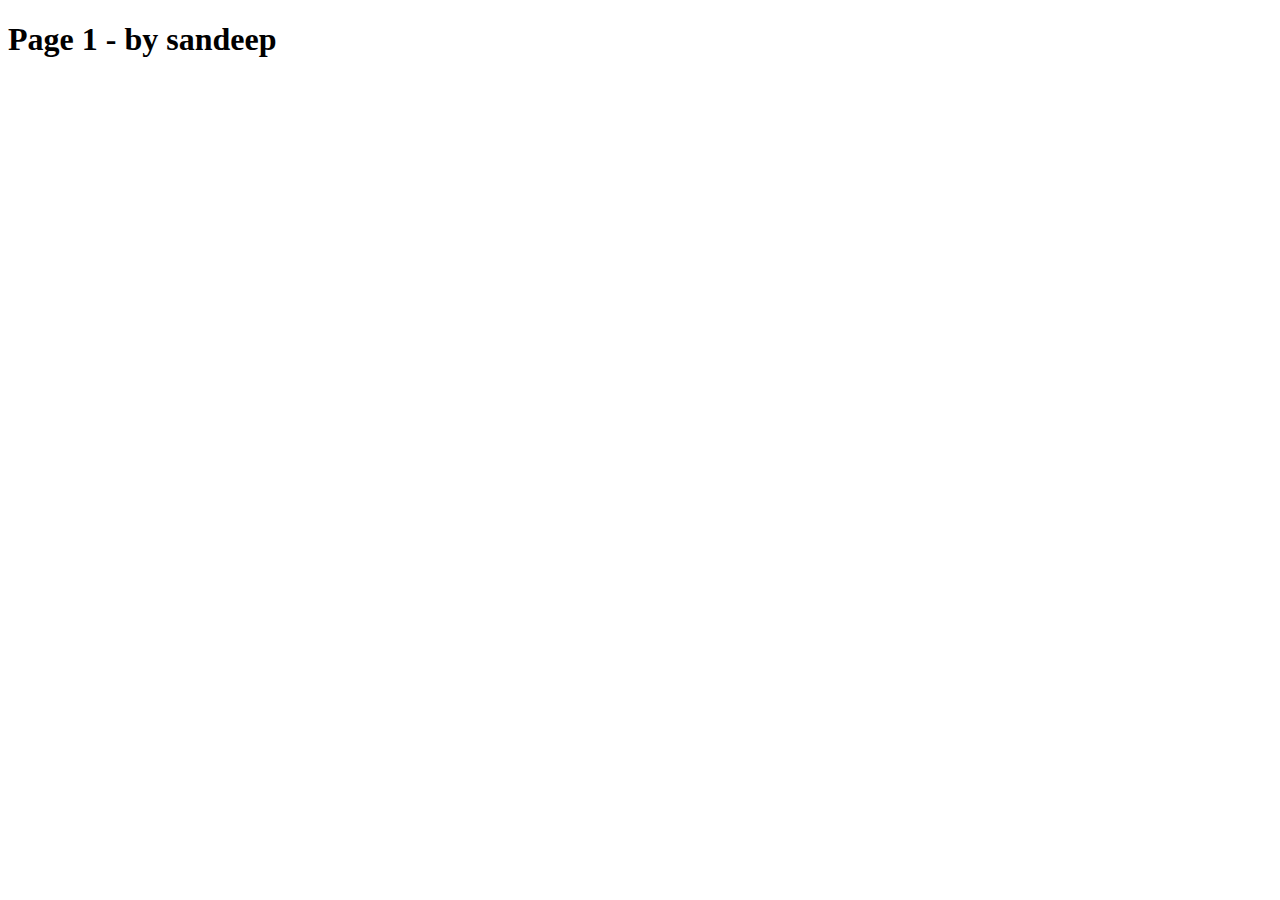
<file: pageOne.html>
<!DOCTYPE html>
<html lang="en">
<head>
    <meta charset="UTF-8">
    <meta name="viewport" content="width=device-width, initial-scale=1.0">
    <title>PAGE ONE</title>
</head>
<body>
    <h1>Page 1 - by sandeep</h1>
</body>
</html>
</file>
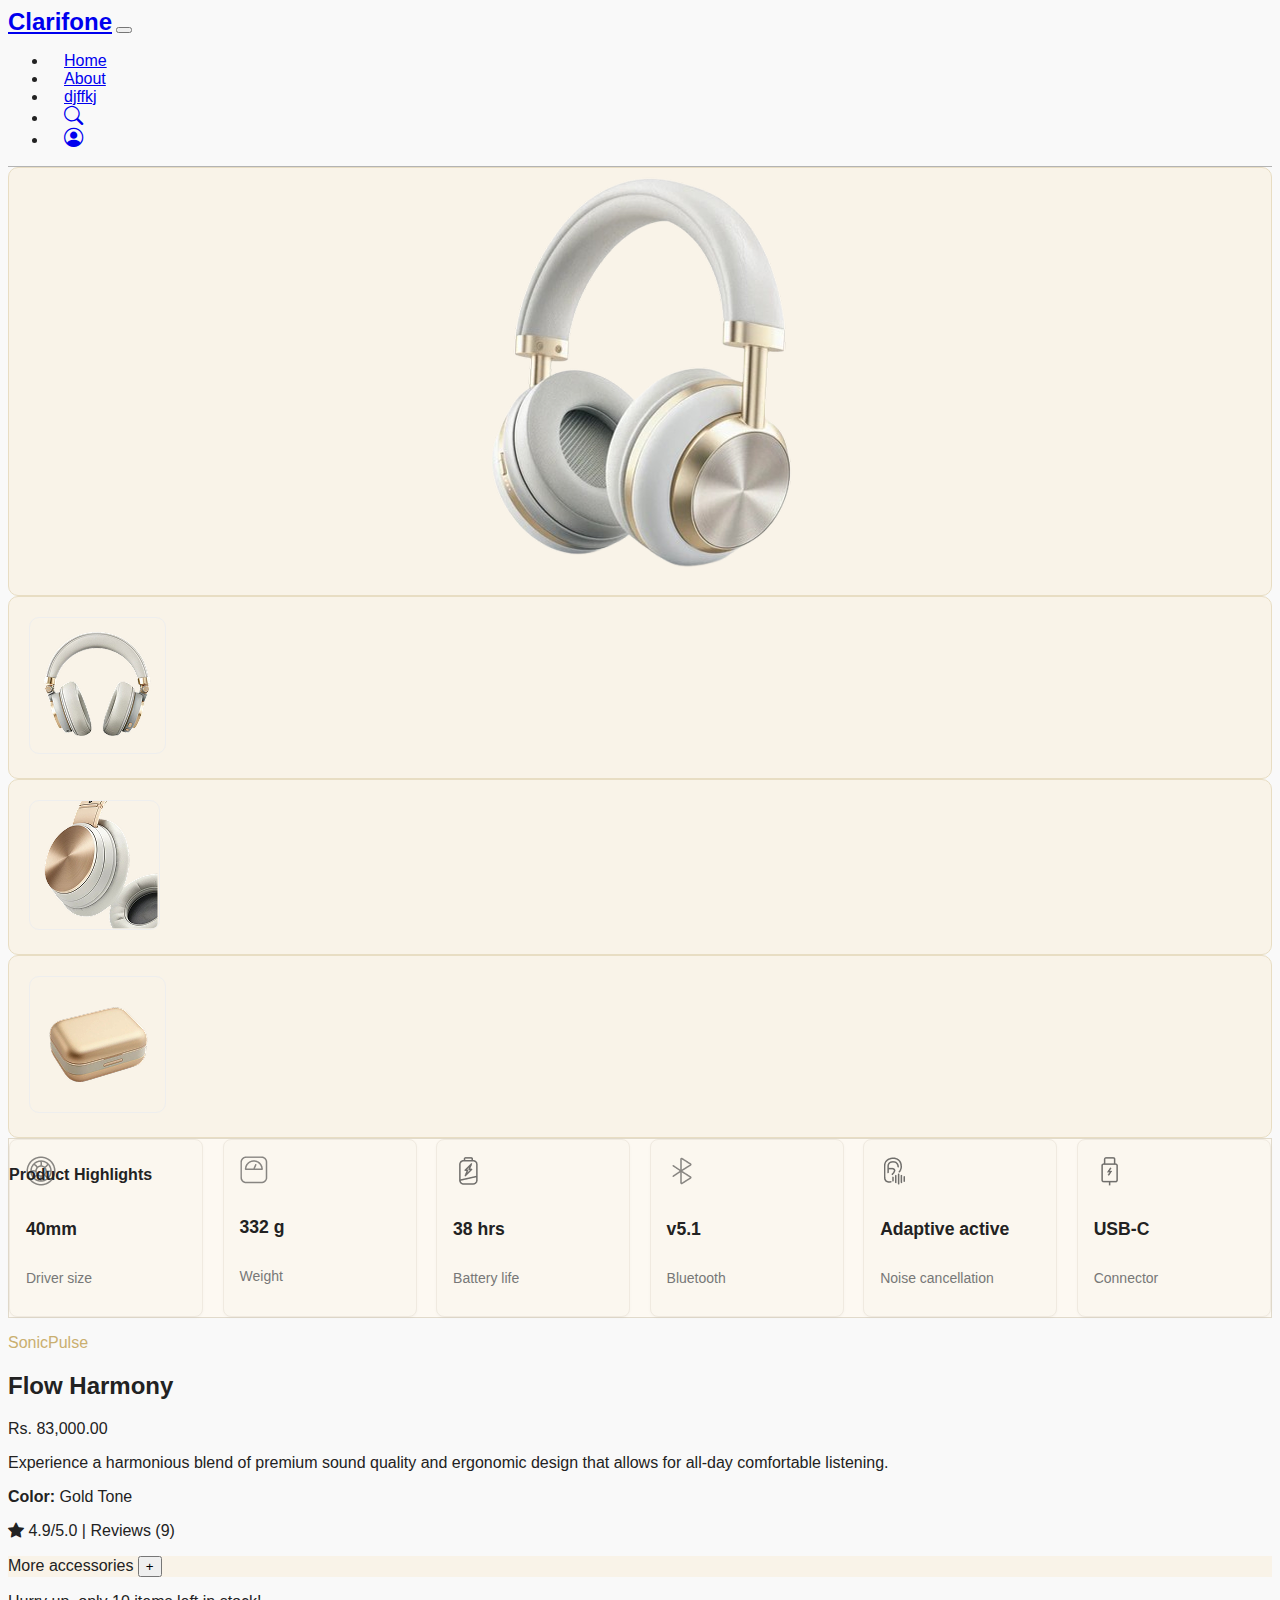
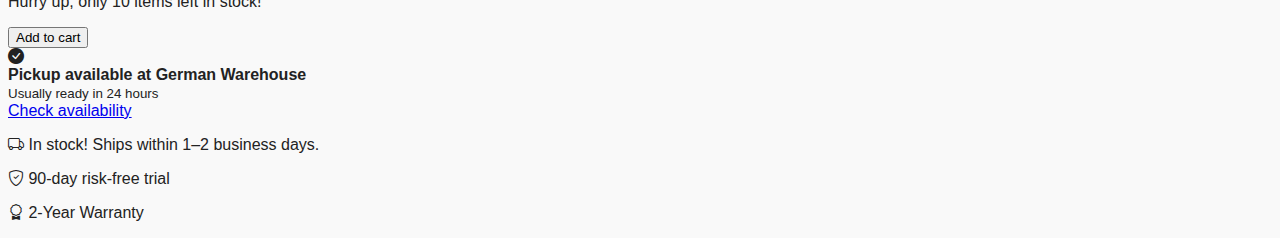
<file: pageTwo.html>
<!DOCTYPE html>
<html lang="en">

<head>
    <meta charset="UTF-8" />
    <meta name="viewport" content="width=device-width, initial-scale=1.0" />
    <title>Clarifone | Product Page</title>

    <!-- Bootstrap CSS -->
    <link href="https://cdn.jsdelivr.net/npm/bootstrap@5.3.7/dist/css/bootstrap.min.css" rel="stylesheet"
        integrity="sha384-LN+7fdVzj6u52u30Kp6M/trliBMCMKTyK833zpbD+pXdCLuTusPj697FH4R/5mcr" crossorigin="anonymous" />

    <!-- Custom CSS -->
    <link rel="stylesheet" href="style.css" />
</head>

<body>
    <header class="bg-light main-header">
        <nav class="navbar navbar-expand-lg container">
            <a class="navbar-brand" href="#">Clarifone</a>
            <button class="navbar-toggler" type="button" data-bs-toggle="collapse" data-bs-target="#navLinks"
                aria-controls="navLinks" aria-expanded="false" aria-label="Toggle navigation">
                <span class="navbar-toggler-icon"></span>
            </button>

            <div class="collapse navbar-collapse" id="navLinks">
                <ul class="navbar-nav ms-auto align-items-center">
                    <li class="nav-item"><a class="nav-link" href="#">Home</a></li>
                    <li class="nav-item"><a class="nav-link" href="#">About</a></li>
                    <li class="nav-item"><a class="nav-link" href="#"> djffkj</a></li>
                    <li class="nav-item">
                        <a class="nav-link" href="#"><i class="bi bi-search"></i></a>
                    </li>
                    <li class="nav-item">
                        <a class="nav-link" href="#"><i class="bi bi-person-circle"></i></a>
                    </li>
                </ul>
            </div>
        </nav>
    </header>

    <section class="product-detail py-5">
        <div class="container">
            <div class="row g-5 justify-content-between">
                <!-- Left Side -->
                <div class="col-lg-7">
                    <div class="row">
                        <div class="col-lg-10 mb-3">
                            <div class="main-banner-img">
                                <img src="./assets/images-page-2/banner-img.png" alt="Main Product"
                                    class="img-fluid rounded" />
                            </div>
                        </div>

                        <div class="col-lg-2 d-flex flex-column gap-3">
                            <div class="product-img-box">
                                <img src="./assets/images-page-2/product-img-1.png" alt="Thumbnail 1"
                                    class="img-fluid rounded" />
                            </div>
                            <div class="product-img-box">
                                <img src="./assets/images-page-2/product-img-2.png" alt="Thumbnail 2"
                                    class="img-fluid rounded" />
                            </div>
                            <div class="product-img-box">
                                <img src="./assets/images-page-2/product-img-3.png" alt="Thumbnail 3"
                                    class="img-fluid rounded" />
                            </div>
                        </div>

                        <div class="product-highlights-wrapper mt-5 p-3 rounded">
                            <h6 class="section-title mb-4">Product Highlights</h6>

                            <div class="product-highlights">
                                <div class="product-highlights-inner">
                                    <img src="./assets/images-page-2/p-highlights-1.png" alt="" class="img-fluid" />
                                    <div class="mt-2 products-highlights-de">
                                        <h5 class="mb-0">40mm</h5>
                                        <p class="mb-0">Driver size</p>
                                    </div>
                                </div>

                                <div class="product-highlights-inner">
                                    <img src="./assets/images-page-2/p-highights-2.png" alt="" class="img-fluid" />
                                    <div class="mt-2 products-highlights-de">
                                        <h5 class="mb-0">332 g</h5>
                                        <p class="mb-0">Weight</p>
                                    </div>
                                </div>

                                <div class="product-highlights-inner">
                                    <img src="./assets/images-page-2/p-highlights-3.png" alt="" class="img-fluid" />
                                    <div class="mt-2 products-highlights-de">
                                        <h5 class="mb-0">38 hrs</h5>
                                        <p class="mb-0">Battery life</p>
                                    </div>
                                </div>

                                <div class="product-highlights-inner">
                                    <img src="./assets/images-page-2/p-highlights-4.png" alt="" class="img-fluid" />
                                    <div class="mt-2 products-highlights-de">
                                        <h5 class="mb-0">v5.1</h5>
                                        <p class="mb-0">Bluetooth</p>
                                    </div>
                                </div>

                                <div class="product-highlights-inner">
                                    <img src="./assets/images-page-2/p-highlights-5.png" alt="" class="img-fluid" />
                                    <div class="mt-2 products-highlights-de">
                                        <h5 class="mb-0">Adaptive active</h5>
                                        <p class="mb-0">Noise cancellation</p>
                                    </div>
                                </div>

                                <div class="product-highlights-inner">
                                    <img src="./assets/images-page-2/p-highkights-6.png" alt="" class="img-fluid" />
                                    <div class="mt-2 products-highlights-de">
                                        <h5 class="mb-0">USB-C</h5>
                                        <p class="mb-0">Connector</p>
                                    </div>
                                </div>
                            </div>
                        </div>

                    </div>
                </div>

                <!-- Right Side -->
                <div class="col-lg-5">
                    <div class="product-info text-dark">
                        <p class="brand fw-semibold">SonicPulse</p>
                        <h2 class="fw-bold">Flow Harmony</h2>
                        <p class="text-muted">Rs. 83,000.00</p>
                        <p class="mb-3">
                            Experience a harmonious blend of premium sound quality and
                            ergonomic design that allows for all-day comfortable listening.
                        </p>
                        <p>
                            <strong>Color:</strong>
                            <span class="text-muted">Gold Tone</span>
                        </p>
                        <div class="d-flex gap-2 mb-3">
                            <div class="color-option bg-light border border-dark"></div>
                            <div class="color-option bg-secondary"></div>
                            <div class="color-option bg-dark"></div>
                            <div class="color-option bg-primary"></div>
                        </div>
                        <p class="text-warning">
                            <i class="bi bi-star-fill"></i> 4.9/5.0
                            <span class="text-muted">| Reviews (9)</span>
                        </p>
                        <div
                            class="d-flex justify-content-between align-items-center border p-2 mb-3 more-accessories-btn text-dark">
                            <span>More accessories</span>
                            <button class="btn btn-sm btn-outline-dark">+</button>
                        </div>
                        <p class="text-danger">Hurry up, only 10 items left in stock!</p>
                        <button class="btn btn-dark w-100 py-2 mb-3">Add to cart</button>
                        <div class="pickup-box d-flex align-items-start p-3 bg-light text-dark rounded mb-3">
                            <i class="bi bi-check-circle-fill text-success me-2 mt-1"></i>
                            <div>
                                <strong>Pickup available at German Warehouse</strong><br />
                                <small>Usually ready in 24 hours</small>
                            </div>
                            <a href="#" class="ms-auto text-decoration-underline small">Check availability</a>
                        </div>
                        <div class="shipping-info bg-light text-dark p-3 rounded">
                            <p>
                                <i class="bi bi-truck"></i> In stock! Ships within 1–2
                                business days.
                            </p>
                            <p><i class="bi bi-shield-check"></i> 90-day risk-free trial</p>
                            <p><i class="bi bi-award"></i> 2-Year Warranty</p>
                        </div>
                    </div>
                </div>
            </div>
        </div>
    </section>

    <link rel="stylesheet" href="https://cdn.jsdelivr.net/npm/bootstrap-icons@1.10.5/font/bootstrap-icons.css" />
</body>

</html>
</file>
<file: style.css>
/* Global Resets */
body {
    font-family: 'Helvetica Neue', Arial, sans-serif;
    color: #222;
    background: #f9f9f9;
    overflow-x: hidden;
}

/* Navbar */
.navbar-brand {
    font-size: 1.5rem;
    font-weight: 600;
}
.navbar {
  border-bottom: 1px solid #B3B3B3;
}





.nav-link {
    font-size: 1rem;
    margin-left: 1rem;
}

.nav-link i {
    font-size: 1.2rem;
}

/* section css  */


.product-img-box img {
    border-radius: 10px;
    border: 1px solid #eee;
    transition: transform 0.3s;
}

.product-img-box img:hover {
    transform: scale(1.03);
}

.more-accessories-btn {
    background-color: #F9F3E8;
}



.product-highlights-inner {
    background-color: #F9F3E8;
    padding: 10px;
    border-radius:10px;

}


.product-highlights-wrapper {
  background-color: #fdf9f2;
  border: 1px solid #e1dacb;
  position: relative;
}

.section-title {
  font-weight: 600;
  font-size: 1rem;
  padding-bottom: 0.25rem;
  margin-bottom: 1.5rem;
  position: absolute;
  top: -10px;
  bottom:0;
}

.product-highlights {
  display: grid;
  grid-template-columns: repeat(auto-fit, minmax(160px, 1fr));
  gap: 1.2rem;
}

.product-highlights-inner {
  background-color: #fbf7ef;
  padding: 1rem;
  border-radius: 0.5rem;
  text-align: start;
  border: 1px solid #f0eae0;
  box-shadow: 0 1px 3px rgba(0, 0, 0, 0.03);
}

.product-highlights-inner h5 {
  font-size: 1.1rem;
  font-weight: 600;
}

.product-highlights-inner p {
  font-size: 0.875rem;
  color: #777;
}

/* .color-option {
  width: 32px;
  height: 32px;
  border-radius: 50%;
  border: 2px solid transparent;
  cursor: pointer;
}

.color-option.active {
  border-color: #000;
}

.pickup-box small {
  color: #555;
}

.shipping-info p {
  margin: 0.25rem 0;
} */


.main-banner-img {
    border: 1px solid #E8DDC3;
    background: #F9F3E8;
    border-radius: 10px;
    display: flex;
    justify-content: center;
    align-items: center;

}

.product-img-box {
    border: 1px solid #E8DDC3;
    background: #F9F3E8;
    padding: 20px;
    border-radius: 10px;
}


.product-info .brand {
color: #CAAF70;

}



/* Responsive Adjustments */
@media (max-width: 992px) {
    .product-title {
        font-size: 2rem;
    }
}
</file>
